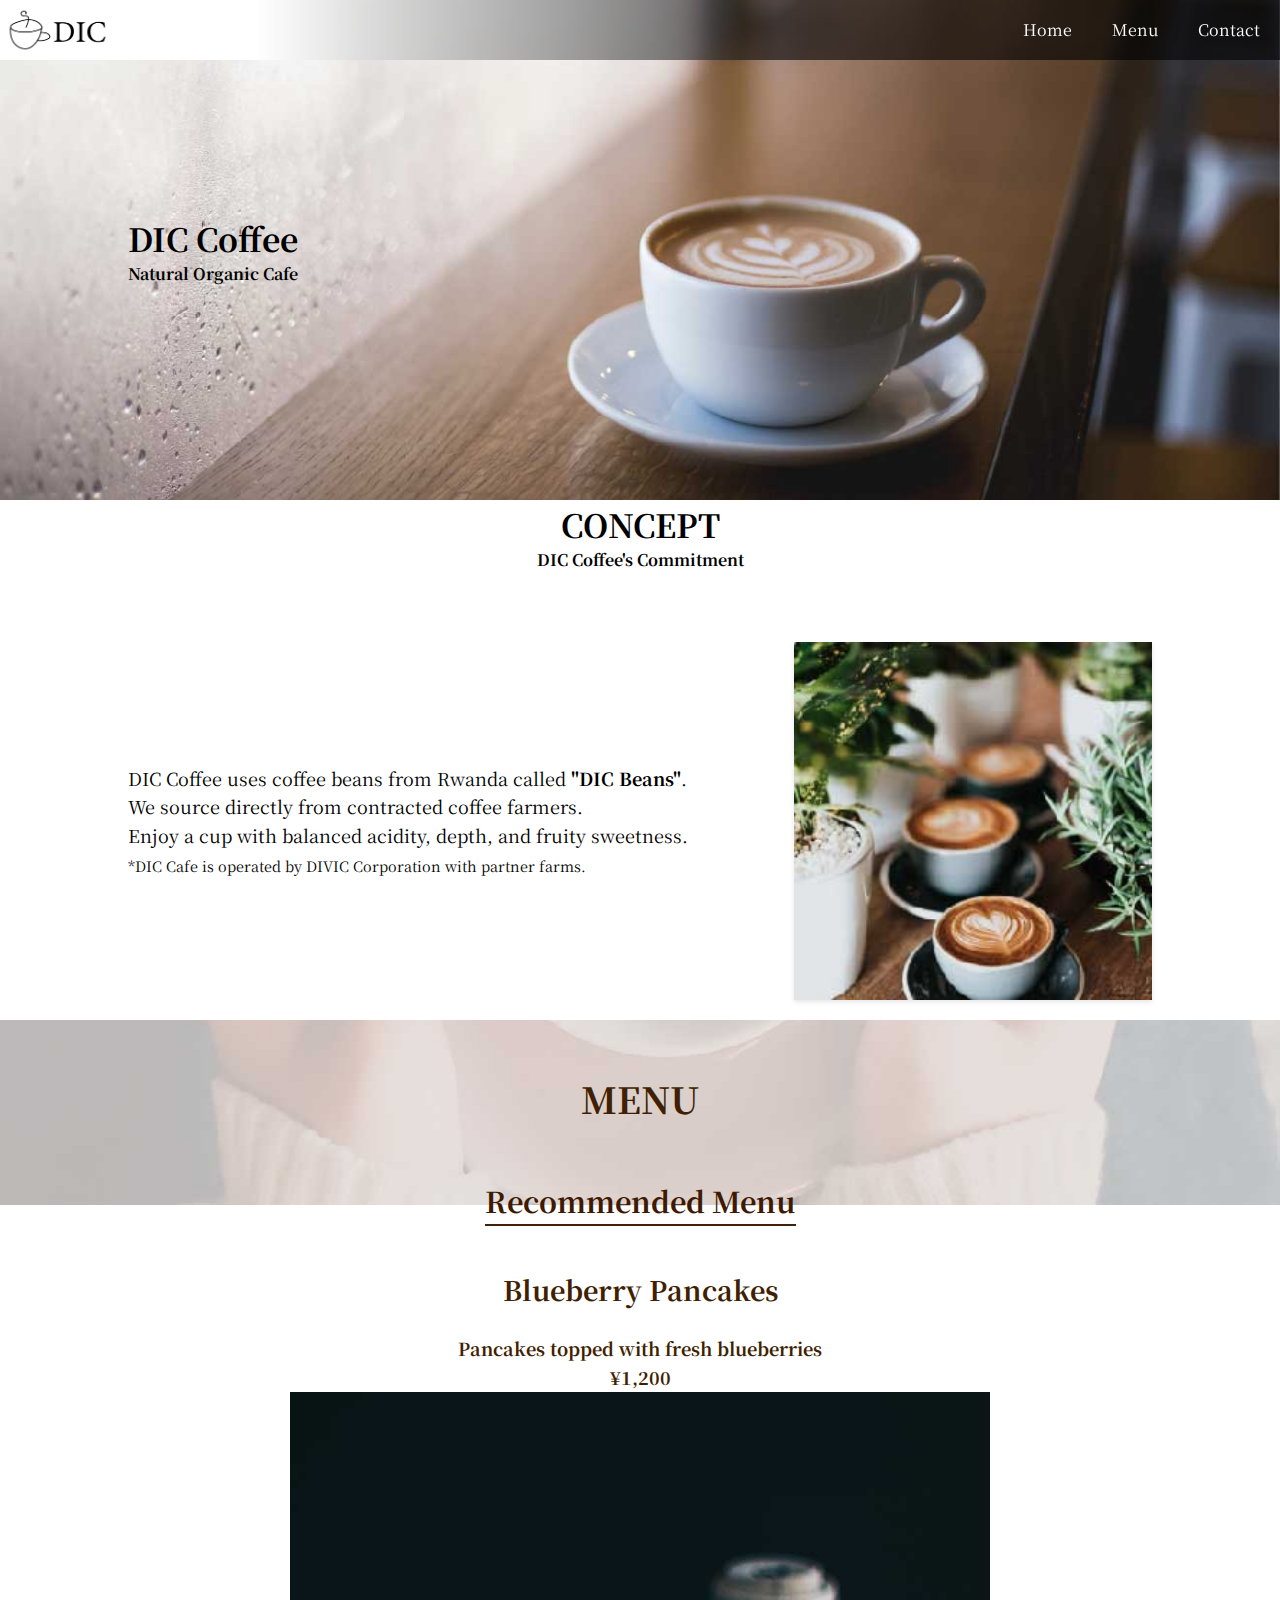
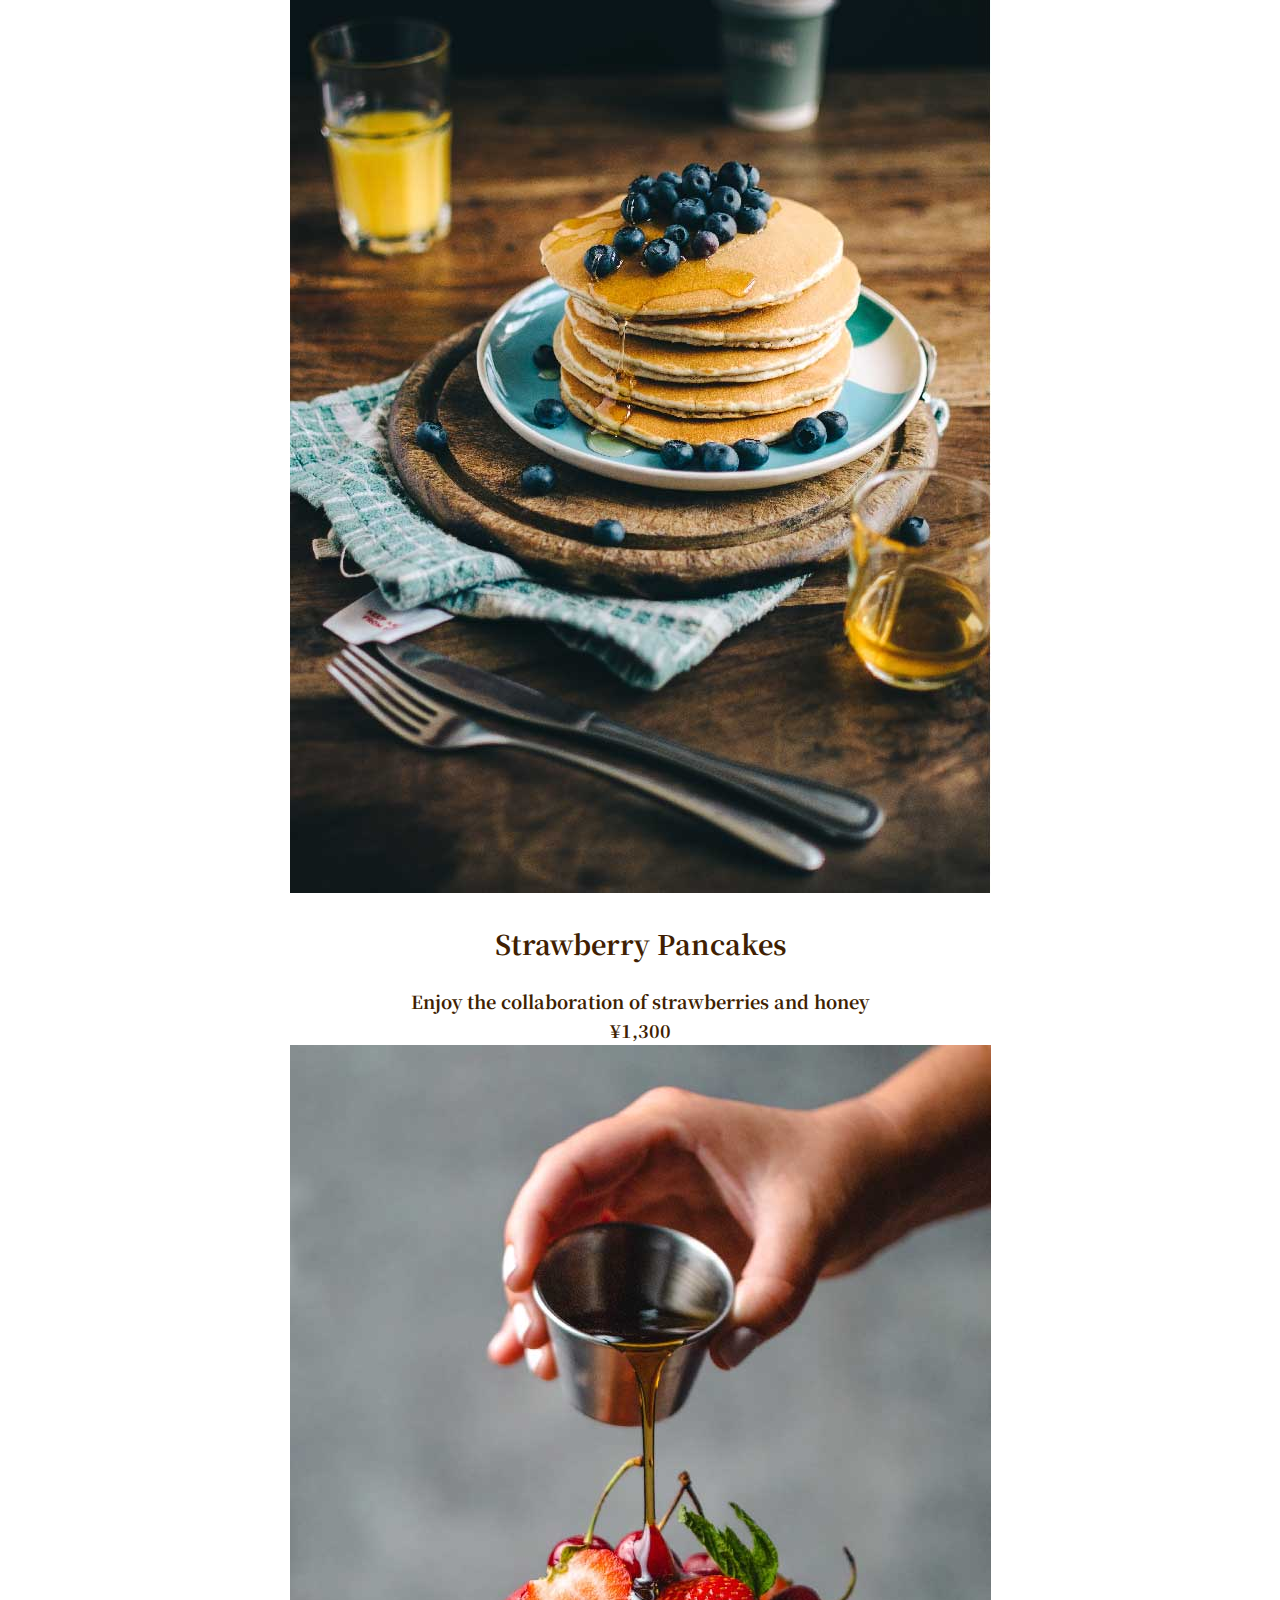
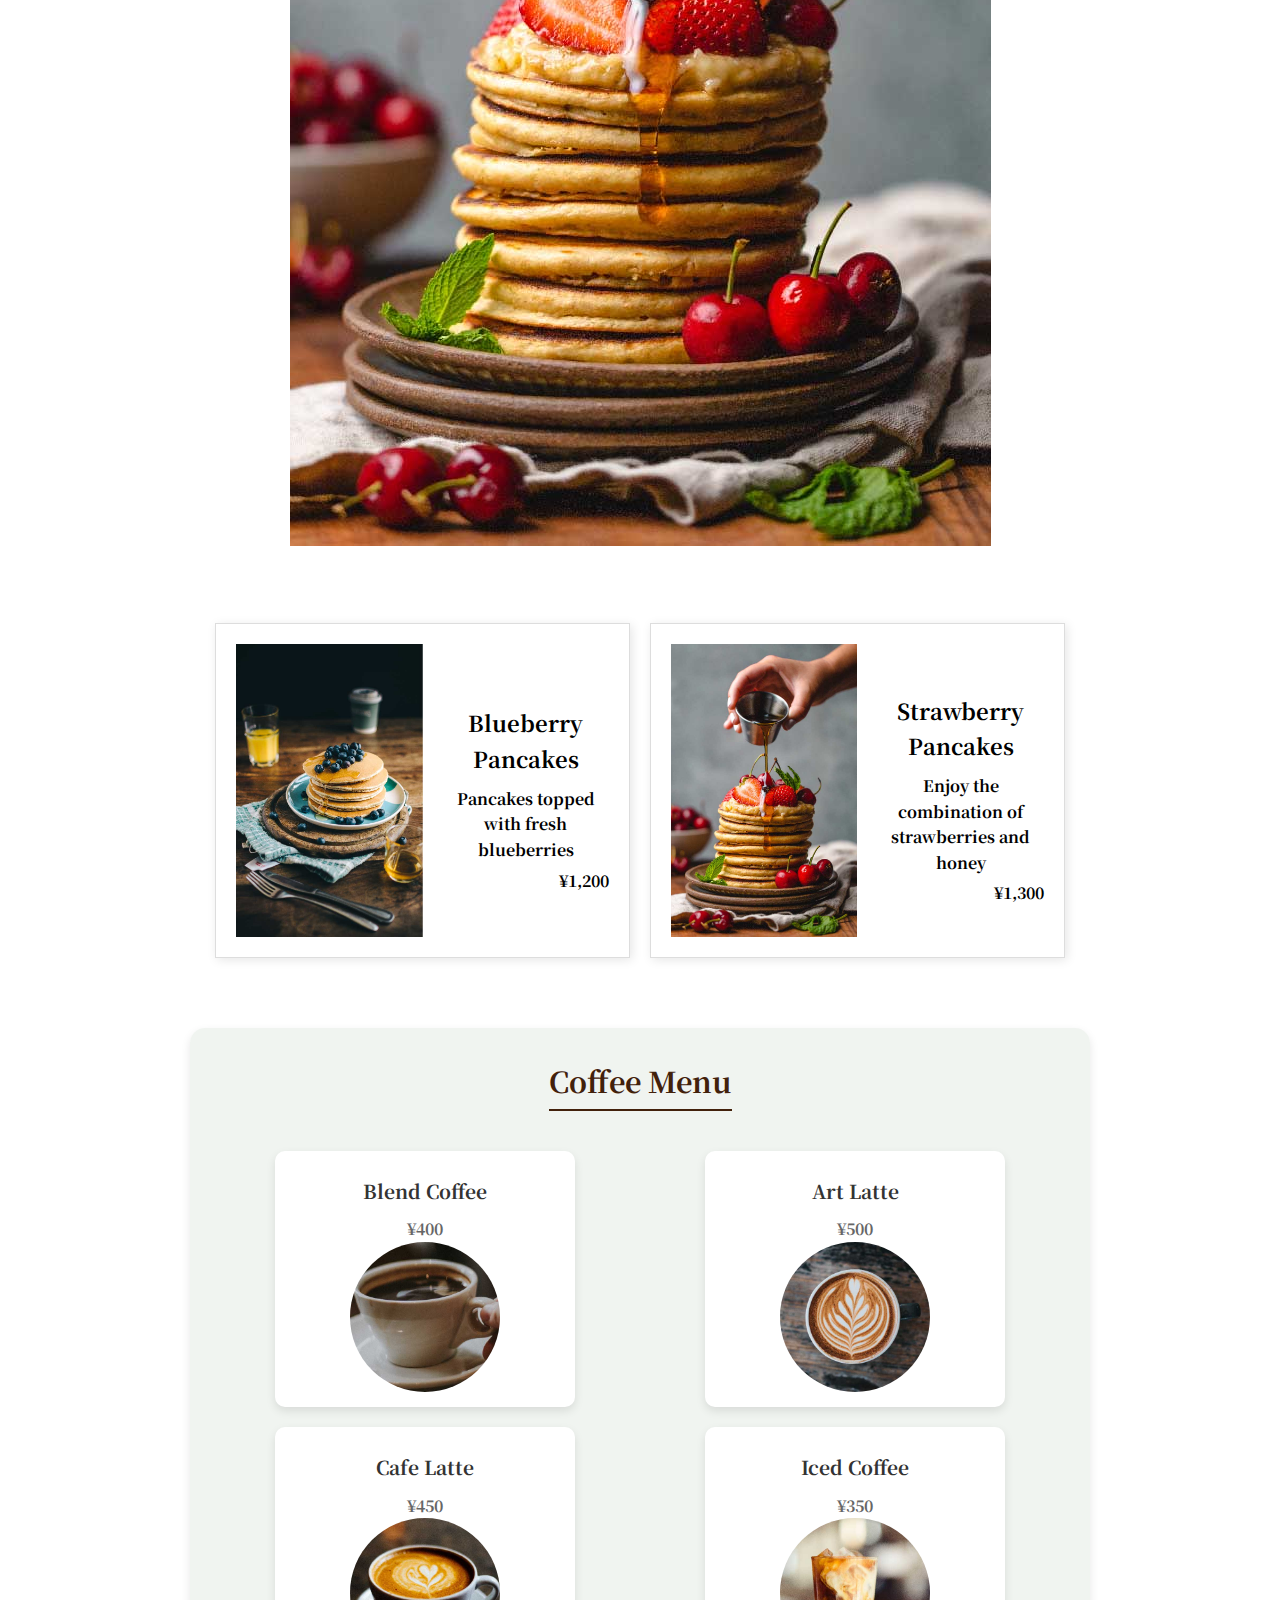
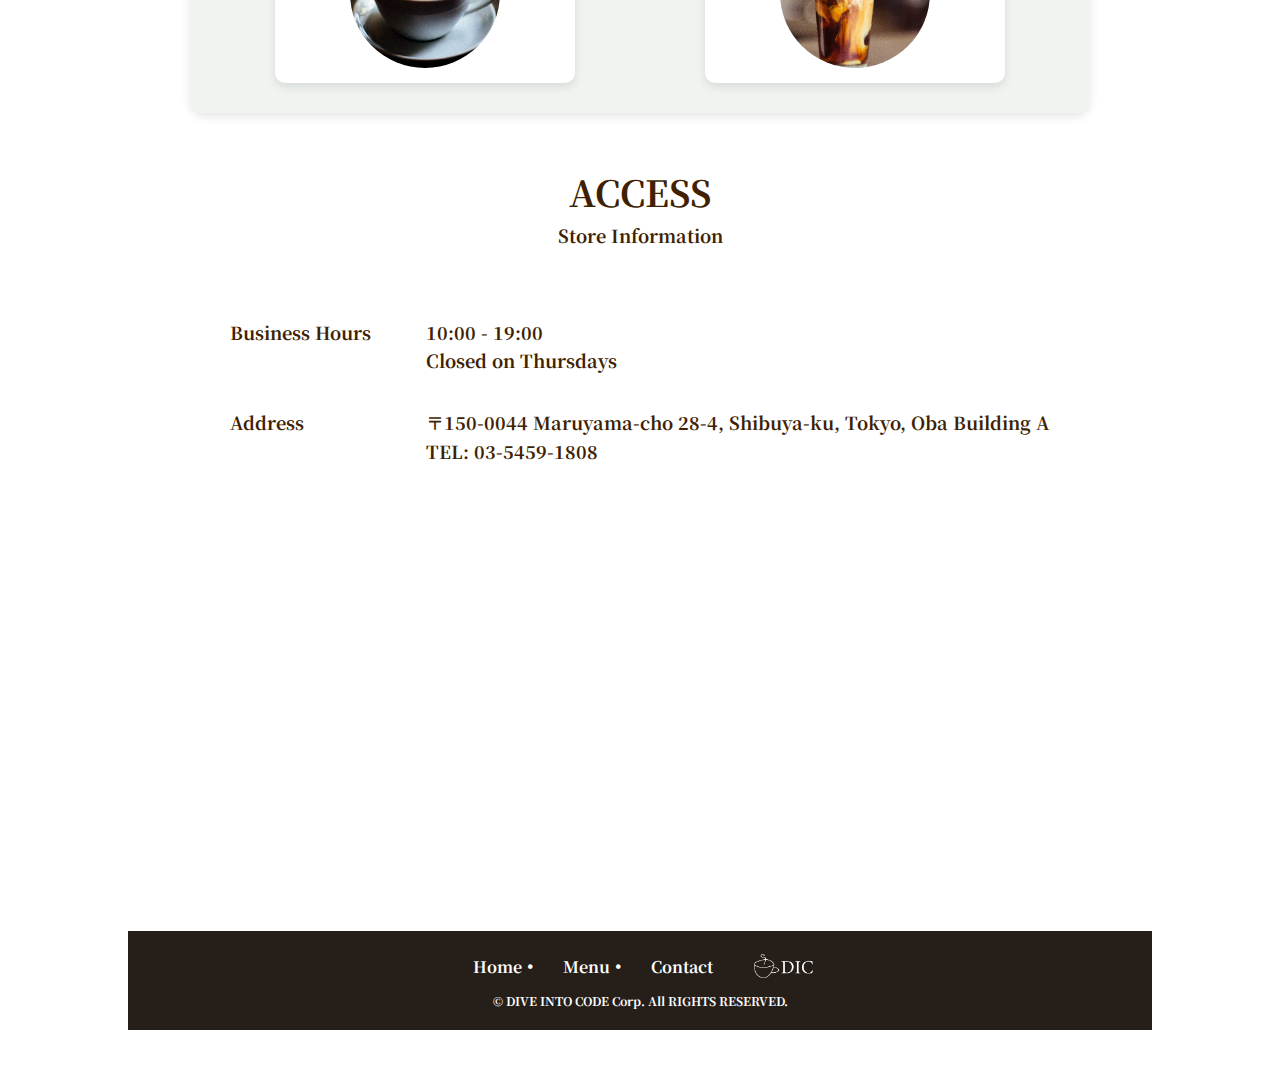
<file: index.html>
<!DOCTYPE html>
<html lang="en">

<head>
    <meta charset="utf-8">
    <meta name="viewport" content="width=device-width, initial-scale=1">
    <title>DIC Cafe</title>
    <link href="css/normalize.css" rel="stylesheet">
    <link href="css/main.css" rel="stylesheet">
    <link href="https://fonts.googleapis.com/css2?family=Noto+Serif+JP:wght@400;700&display=swap" rel="stylesheet">
</head>

<body>
    <!-- Navbar -->
    <header>
        <nav class="header_nav">
            <a href="index.html" class="logo"><img src="images/sample_logo_k.png" alt="DIC Cafe Logo"></a>
            <ul class="global_nav">
                <li><a href="index.html" class="global_nav_item">Home</a></li>
                <li><a href="#menu" class="global_nav_item">Menu</a></li>
                <li><a href="contact.html" class="global_nav_item">Contact</a></li>
            </ul>
        </nav>
    </header>

    <!-- Hero Section -->
    <section class="key section_inner">
        <h1>DIC Coffee</h1>
        <p>Natural Organic Cafe</p>
    </section>

    <!-- Concept Section -->
    <section class="section_inner concept">
        <div class="section_title">
            <h1>CONCEPT</h1>
            <p>DIC Coffee's Commitment</p>
        </div>
        <div class="concept_container">
            <div class="concept_text">
                <p>
                    DIC Coffee uses coffee beans from Rwanda called <strong>"DIC Beans"</strong>.<br>
                    We source directly from contracted coffee farmers.<br>
                    Enjoy a cup with balanced acidity, depth, and fruity sweetness.<br>
                    <small>*DIC Cafe is operated by DIVIC Corporation with partner farms.</small>
                </p>
            </div>
            <div class="concept_image">
                <img src="images/sample_concept.jpg" alt="DIC Coffee Concept">
            </div>
        </div>
    </section>

    <!-- Menu Section -->
    <section class="section_inner menu" id="menu">
        <h1 class="section_title">MENU</h1>

        <!-- Recommended Menu -->
            <div class="center">
                <h1 class="menu_title">Recommended Menu</h1>
            </div>
            <ul>
                <li>
                    <h2>Blueberry Pancakes</h2>
                    <p>Pancakes topped with fresh blueberries</p>
                    <p>¥1,200</p>
                    <img src="images/sample_pancake1.jpg" alt="Blueberry Pancakes">
                </li>
                <li>
                    <h2>Strawberry Pancakes</h2>
                    <p>Enjoy the collaboration of strawberries and honey</p>
                    <p>¥1,300</p>
                    <img src="images/sample_pancake2.jpg" alt="Strawberry Pancakes">
                </li>
            </ul>
    <section>
       <div class="recommended-menu-container">
            <div class="recommended-item">
                <img src="images/sample_pancake1.jpg" alt="Blueberry Pancakes">
                <div class="recommended-text">
                    <h2>Blueberry Pancakes</h2>
                    <p>Pancakes topped with fresh blueberries</p>
                    <p class="recommended-price">¥1,200</p>
                </div>
            </div>

            <div class="recommended-item">
                <img src="images/sample_pancake2.jpg" alt="Strawberry Pancakes">
                <div class="recommended-text">
                    <h2>Strawberry Pancakes</h2>
                    <p>Enjoy the combination of strawberries and honey</p>
                    <p class="recommended-price">¥1,300</p>
                </div>
            </div>
       </div>
    </section>

             <!-- Coffee Menu -->
    <section>
        <div class="coffee_menu">
            <div class="center">
                <h1 class="menu_title">Coffee Menu</h1>
            </div>
            <ul>
                <li>
                    <h2>Blend Coffee</h2>
                    <p>¥400</p>
                    <img src="images/sample_cafe1.jpg" class="coffee_menu_image" alt="Blend image">
                </li>
                <li>
                    <h2>Art Latte</h2>
                    <p>¥500</p>
                    <img src="images/sample_cafe2.jpg" class="coffee_menu_image" alt="Art Latte">
                </li>
                <li>
                    <h2>Cafe Latte</h2>
                    <p>¥450</p>
                    <img src="images/sample_cafe3.jpg" class="coffee_menu_image" alt="Cafe Latte">
                </li>
                <li>
                    <h2>Iced Coffee</h2>
                    <p>¥350</p>
                    <img src="images/sample_cafe4.jpg" class="coffee_menu_image" alt="Iced Coffee">
                </li>
            </ul>
        </div>
    </section>

    <!-- Access Section -->
  <article class="section_inner access">
    <div class="section_title">
        <h1>ACCESS</h1>
        <p>Store Information</p>
    </div>
    <dl>
        <dt>Business Hours</dt>
        <dd>10:00 - 19:00<br>Closed on Thursdays</dd>
    </dl>
    <dl>
        <dt>Address</dt>
        <dd>
            〒150-0044 Maruyama-cho 28-4, Shibuya-ku, Tokyo, Oba Building A<br>
            TEL: 03-5459-1808
        </dd>
    </dl>
    <iframe
        class="google_map"
        src="https://www.google.com/maps/embed?pb=!1m18!1m12!1m3!1d3241.8625569899887!2d139.6922821152582!3d35.65575778020021!2m3!1f0!2f0!3f0!3m2!1i1024!2i768!4f13.1!3m3!1m2!1s0x60188b55bb707eff%3A0x5f04575eb7aca63e!2z44CSMTUwLTAwNDQg5p2x5Lqs6YO95riL6LC35Yy65YaG5bGx55S677yS77yY4oiS77yUIE9iYSBCbGQuIEHppKg!5e0!3m2!1sja!2sjp!4v1589613763992!5m2!1sja!2sjp"
        width="100%" height="450" frameborder="0" style="border:0;" allowfullscreen="" aria-hidden="false"
        tabindex="0">
    </iframe>
  </article>

<footer class="footer">
    <nav class="footer_nav">
        <ul>
            <li><a href="index.html">Home</a></li>
            <li><a href="#menu">Menu</a></li>
            <li><a href="contact.html">Contact</a></li>
        </ul>
        <img src="images/sample_logo_w.png" alt="DIC Cafe Logo" class="footer_logo">
    </nav>
    <p class="copyright">© DIVE INTO CODE Corp. All RIGHTS RESERVED.</p>
</footer>

</body>
</html>
</file>
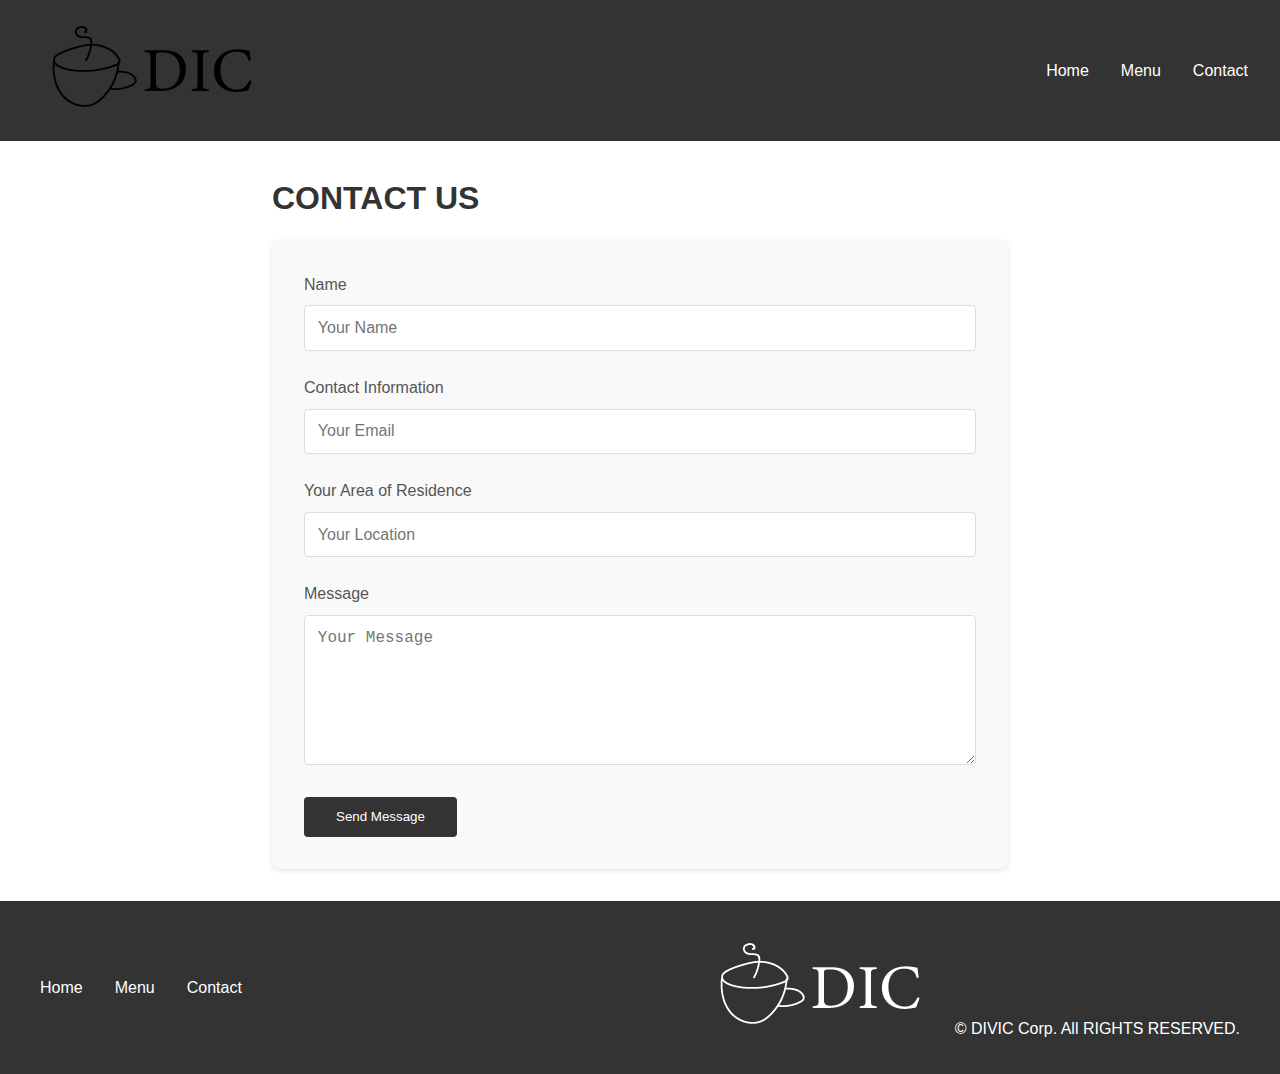
<file: contact.html>
<!DOCTYPE html>
<html lang="en">
<head>
    <meta charset="utf-8">
    <title>DIC Cafe - Contact</title>
    <link rel="stylesheet" href="css/contact.css">
</head>
<body>
    <header>
        <nav>
            <a href="index.html"><img src="images/sample_logo_k.png" alt="DIC Cafe Logo"></a>
            <ul>
                <a href="index.html"><li>Home</li></a>
                <a href="#menu"><li>Menu</li></a>
                <a href="contact.html"><li>Contact</li></a>
            </ul>
        </nav>
    </header>

    <section class="section_inner">
        <h1>CONTACT US</h1>
        <div class="contact-form">
            <form action="#" method="POST">
                <div class="form-group">
                    <label for="name">Name</label>
                    <input type="text" id="name" name="name" required placeholder="Your Name">
                </div>
                <div class="form-group">
                    <label for="contact">Contact Information</label>
                    <input type="email" id="contact" name="contact" required placeholder="Your Email">
                </div>
                <div class="form-group">
                    <label for="area">Your Area of Residence</label>
                    <input type="text" id="area" name="area" placeholder="Your Location">
                </div>
                <div class="form-group">
                    <label for="message">Message</label>
                    <textarea id="message" name="message" required placeholder="Your Message"></textarea>
                </div>
                <button type="submit">Send Message</button>
            </form>
        </div>
    </section>

    <footer>
        <nav>
            <ul>
                <a href="index.html"><li>Home</li></a>
                <a href="#menu"><li>Menu</li></a>
                <a href="contact.html"><li>Contact</li></a>
            </ul>
            <div>
                <a href="index.html"><img src="images/sample_logo_w.png" alt="DIC Cafe Logo"></a>
                <span>© DIVIC Corp. All RIGHTS RESERVED.</span>
            </div>
        </nav>
    </footer>
</body>
</html>
</file>
<file: css/main.css>
@charset "utf-8";

html, body {
  height: 100%;
  margin: 0;
  padding: 0;
  font-family: 'Noto Serif JP', serif;
}

/* Navbar */
.header_nav {
  background: linear-gradient(90deg, #fff 20%, rgba(0,0,0,.6) 60%);
  display: flex;
  height: 60px;
  justify-content: space-between;
  align-items: center;
  position: fixed;
  top: 0;
  width: 100%;
  z-index: 1000;
}

.global_nav {
  display: flex;
  align-items: stretch;
}

.global_nav_item {
  color: #fff;
  text-decoration: none;
  display: flex;
  align-items: center;
  padding: 0 20px;
}

.global_nav_item:hover {
  background: #fff;
  color: #42210b;
}

.logo {
  width: 120px;
  display: flex;
  align-items: center;
}

.logo img {
  width: 100%;
}

/* Header (Key Visual) */
.key {
  height: 500px;
  background: center / cover no-repeat url("../images/sample_key.jpg");
  font-weight: bold;
  display: flex;
  flex-direction: column;
  justify-content: center;
  align-items: flex-start;
  text-align: left;
  padding-left: 10%;
  color: black;
}

/* Concept Section */
.section_title {
  font-weight: bold;
  text-align: center;
  margin-bottom: 50px;
}

.concept_container {
  display: flex;
  align-items: center;
  justify-content: space-between;
  padding: 20px 10%;
}

.concept_text {
  width: 60%;
  text-align: left;
  font-size: 18px;
  line-height: 1.6;
}

.concept_image {
  width: 35%;
  display: flex;
  justify-content: flex-end;
}

.concept_image img {
  width: 100%;
  height: auto;
  box-shadow: 0 2px 5px rgba(0, 0, 0, 0.1);
}

/* Menu Section */
.menu {
  background: url("../images/sample_menu_bg.jpg") center / cover no-repeat;
  background-attachment: fixed;
  padding: 50px 10%;
  color: rgb(65, 31, 3);
  text-align: center;
  font-size: 18px;
  font-weight: bold;
  line-height: 1.6;
}

.menu_title {
  display: inline-block;
  font-size: 1.8rem;
  color: #3f1a02;
  border-bottom: solid #42210b 2px;
  margin-bottom: 20px;
}
.recommended-menu-container {
    display: flex;
    justify-content: center; /* Centers the items horizontally */
    gap: 20px; /* Adds space between the items */
    flex-wrap: wrap; /* Ensures responsiveness on smaller screens */
    width: 90%;
    margin: 50px auto;
    padding: 20px 0;
}

.recommended-item {
    display: flex;
    width: 45%; /* Each item takes nearly half the width */
    background-color: white;
    color: black;
    align-items: center;
    padding: 20px;
    box-shadow: 2px 2px 10px rgba(0, 0, 0, 0.1);
    border: 1px solid #ddd;
}

.recommended-item img {
    width: 50%;
    height: 100%;
    object-fit: cover;
}

.recommended-text {
    width: 50%;
    padding-left: 20px;
}

.recommended-text h2 {
    font-size: 22px;
    font-weight: bold;
    margin-bottom: 10px;
}

.recommended-text p {
    font-size: 16px;
    margin-top: 5px;
}

.recommended-price {
    text-align: right;
    font-size: 18px;
    font-weight: bold;
    margin-top: 10px;
}

/* === Coffee Menu Styles === */
.coffee_menu {
  background: rgba(236, 241, 236, 0.8);
  padding: 30px;
  border-radius: 15px;
  max-width: 900px;
  margin: 0 auto;
  box-shadow: 0 4px 10px rgba(0, 0, 0, 0.1);
}

.coffee_menu .center {
  text-align: center;
  margin-bottom: 20px;
}

/* Coffee Menu Title */
.coffee_menu .menu_title {
  font-size: 1.8rem;
  color: #42210b;
  border-bottom: 2px solid #42210b;
  display: inline-block;
  padding-bottom: 5px;
}

/* Coffee List */
.coffee_menu ul {
  list-style: none;
  display: grid;
  grid-template-columns: repeat(2, 1fr);
  gap: 20px;
  padding: 0;
  margin: 0;
  justify-items: center;
}

/* Coffee Items */
.coffee_menu li {
  background: white;
  text-align: center;
  padding: 15px;
  border-radius: 10px;
  box-shadow: 0 4px 10px rgba(0, 0, 0, 0.1);
  position: relative;
  width: 100%;
  max-width: 300px;
}

/* Coffee Item Images */
.coffee_menu_image {
  width: 150px;
  height: 150px;
  border-radius: 50%;
  object-fit: cover;
  display: block;
  margin: 0 auto;
}

/* Coffee Item Text */
.coffee_menu li h2 {
  font-size: 1.2rem;
  margin: 10px 0;
  color: #333;
}

.coffee_menu li p {
  font-size: 1rem;
  color: #666;
  font-weight: bold;
}

/* Responsive Design */
@media (max-width: 768px) {
  .coffee_menu ul {
    grid-template-columns: 1fr;
  }

  .coffee_menu li {
    width: 100%;
    max-width: 100%;
  }
}

.access {
    display: flex;
    flex-direction: column;
    padding: 50px 10%;
}

.access dl {
    display: flex;
    justify-content: space-between;
    width: 100%;
    margin-bottom: 15px;
}

.access dt {
    font-weight: bold;
    width: 20%; /* Adjust width for labels */
    text-align: left;
}

.access dd {
    width: 80%; /* Adjust width for content */
    text-align: left;
}

.google_map {
    width: 100%;
    height: 400px; /* Adjust height as needed */
}

.footer {
    background-color: #251e19; /* Background color */
    color: white; /* Text color */
    text-align: center;
    padding: 20px 0;
}

.footer_nav {
    display: flex;
    justify-content: center;
    align-items: center;
    gap: 20px; /* Space between items */
}

.footer_nav ul {
    display: flex;
    list-style: none;
    padding: 0;
    margin: 0;
}

.footer_nav ul li {
    margin: 0 15px; /* Space between menu items */
}

.footer_nav ul li a {
    color: white;
    text-decoration: none;
    font-size: 16px;
}

/* Style the bullet points between menu items */
.footer_nav ul li::after {
    content: " • ";
    color: white;
}

.footer_nav ul li:last-child::after {
    content: ""; /* Remove bullet from the last item */
}

/* Logo Styling */
.footer_logo {
    height: 30px; /* Adjust size */
}

/* Center Copyright */
.copyright {
    margin-top: 10px;
    font-size: 12px;
}
</file>
<file: css/contact.css>
* {
            margin: 0;
            padding: 0;
            box-sizing: border-box;
        }

        body {
            font-family: Arial, sans-serif;
            line-height: 1.6;
        }

        header nav {
            display: flex;
            justify-content: space-between;
            align-items: center;
            padding: 1rem 2rem;
            background-color: #333;
        }

        header nav ul {
            list-style: none;
            display: flex;
            gap: 2rem;
        }

        header nav a {
            color: white;
            text-decoration: none;
        }

        header nav a:hover {
            color: #ddd;
        }

        .section_inner {
            max-width: 800px;
            margin: 2rem auto;
            padding: 0 2rem;
        }

        h1 {
            color: #333;
            margin-bottom: 1rem;
        }

        .contact-form {
            background: #f9f9f9;
            padding: 2rem;
            border-radius: 8px;
            box-shadow: 0 2px 5px rgba(0,0,0,0.1);
        }

        .form-group {
            margin-bottom: 1.5rem;
        }

        label {
            display: block;
            margin-bottom: 0.5rem;
            color: #555;
        }

        input, textarea {
            width: 100%;
            padding: 0.8rem;
            border: 1px solid #ddd;
            border-radius: 4px;
            font-size: 1rem;
        }

        textarea {
            height: 150px;
            resize: vertical;
        }

        button {
            background: #333;
            color: white;
            padding: 0.8rem 2rem;
            border: none;
            border-radius: 4px;
            cursor: pointer;
        }

        button:hover {
            background: #555;
        }

        footer {
            background: #333;
            color: white;
            padding: 2rem;
            margin-top: 2rem;
        }

        footer nav {
            display: flex;
            justify-content: space-between;
            align-items: center;
            max-width: 1200px;
            margin: 0 auto;
        }

        footer nav ul {
            list-style: none;
            display: flex;
            gap: 2rem;
        }

        footer a {
            color: white;
            text-decoration: none;
        }

        footer a:hover {
            color: #ddd;
        }
</file>
